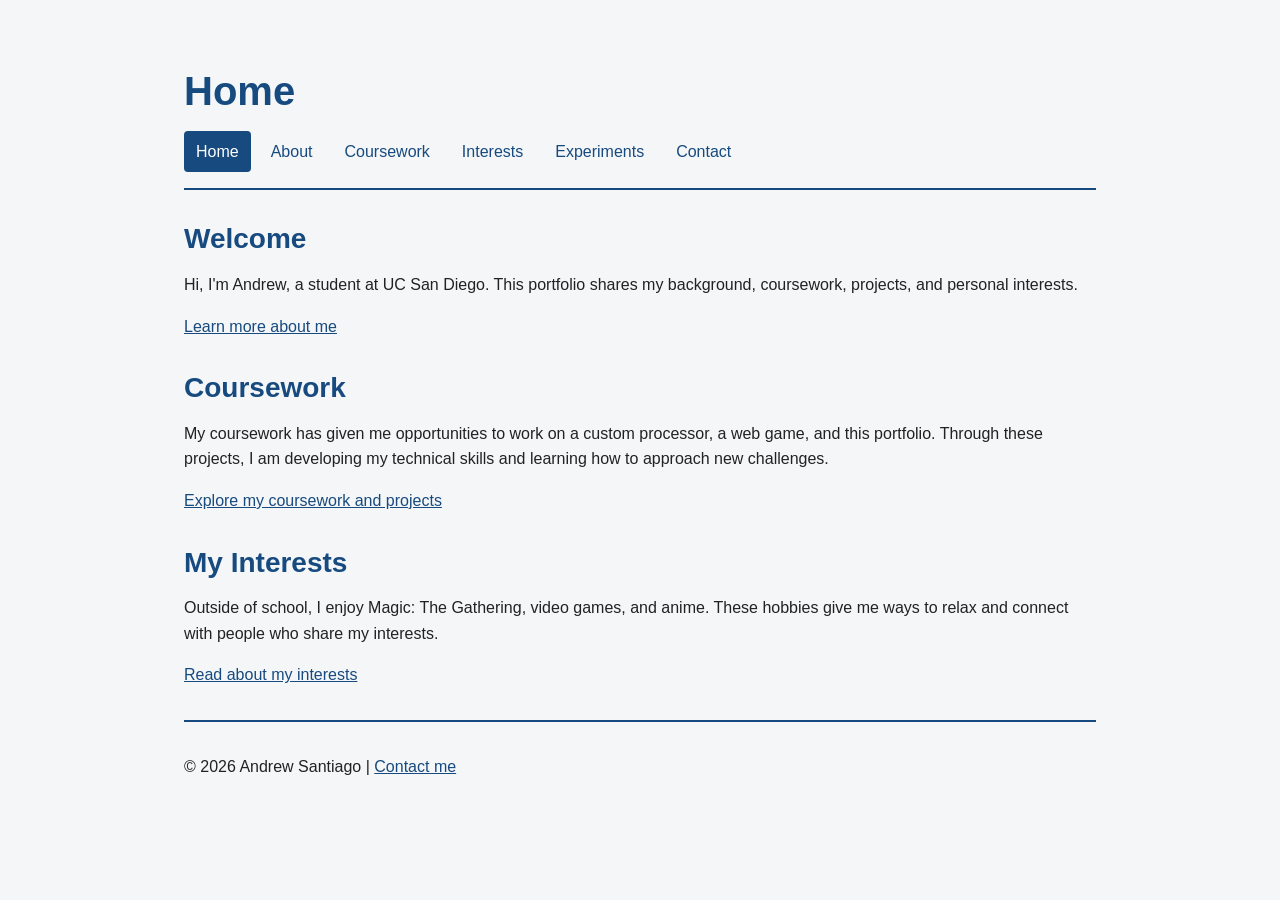
<file: index.html>
<!DOCTYPE html>
<html lang="en">
<head>
    <link rel="help" href="experiments.html">

    <meta charset="UTF-8">
    <meta name="viewport" content="width=device-width, initial-scale=1.0">
    <meta name="description"
          content="Andrew Santiago's student portfolio at UC San Diego.">
    <title>Home</title>
    <link rel="stylesheet" href="styles.css">
</head>
<body>
    <header>
        <h1>Home</h1>

        <nav aria-label="Main navigation">
            <a href="index.html" aria-current="page">Home</a>
            <a href="about.html">About</a>
            <a href="work.html">Coursework</a>
            <a href="interests.html">Interests</a>
            <a href="experiments.html">Experiments</a>
            <a href="contact.html">Contact</a>
        </nav>
    </header>

    <main>
        <section>
            <h2>Welcome</h2>
            <p>
                Hi, I'm Andrew, a student at UC San Diego.
                This portfolio shares my background, coursework,
                projects, and personal interests.
            </p>
            <p>
                <a href="about.html">Learn more about me</a>
            </p>
        </section>

        <section>
            <h2>Coursework</h2>
            <p>
                My coursework has given me opportunities to work on
                a custom processor, a web game, and this portfolio.
                Through these projects, I am developing my technical
                skills and learning how to approach new challenges.
            </p>
            <p>
                <a href="work.html">Explore my coursework and projects</a>
            </p>
        </section>

        <section>
            <h2>My Interests</h2>
            <p>
                Outside of school, I enjoy Magic: The Gathering,
                video games, and anime. These hobbies give me ways
                to relax and connect with people who share my interests.
            </p>
            <p>
                <a href="interests.html">Read about my interests</a>
            </p>
        </section>
    </main>

    <footer>
        <p>&copy; 2026 Andrew Santiago | <a href="contact.html">Contact me</a></p>
    </footer>
</body>
</html>
</file>
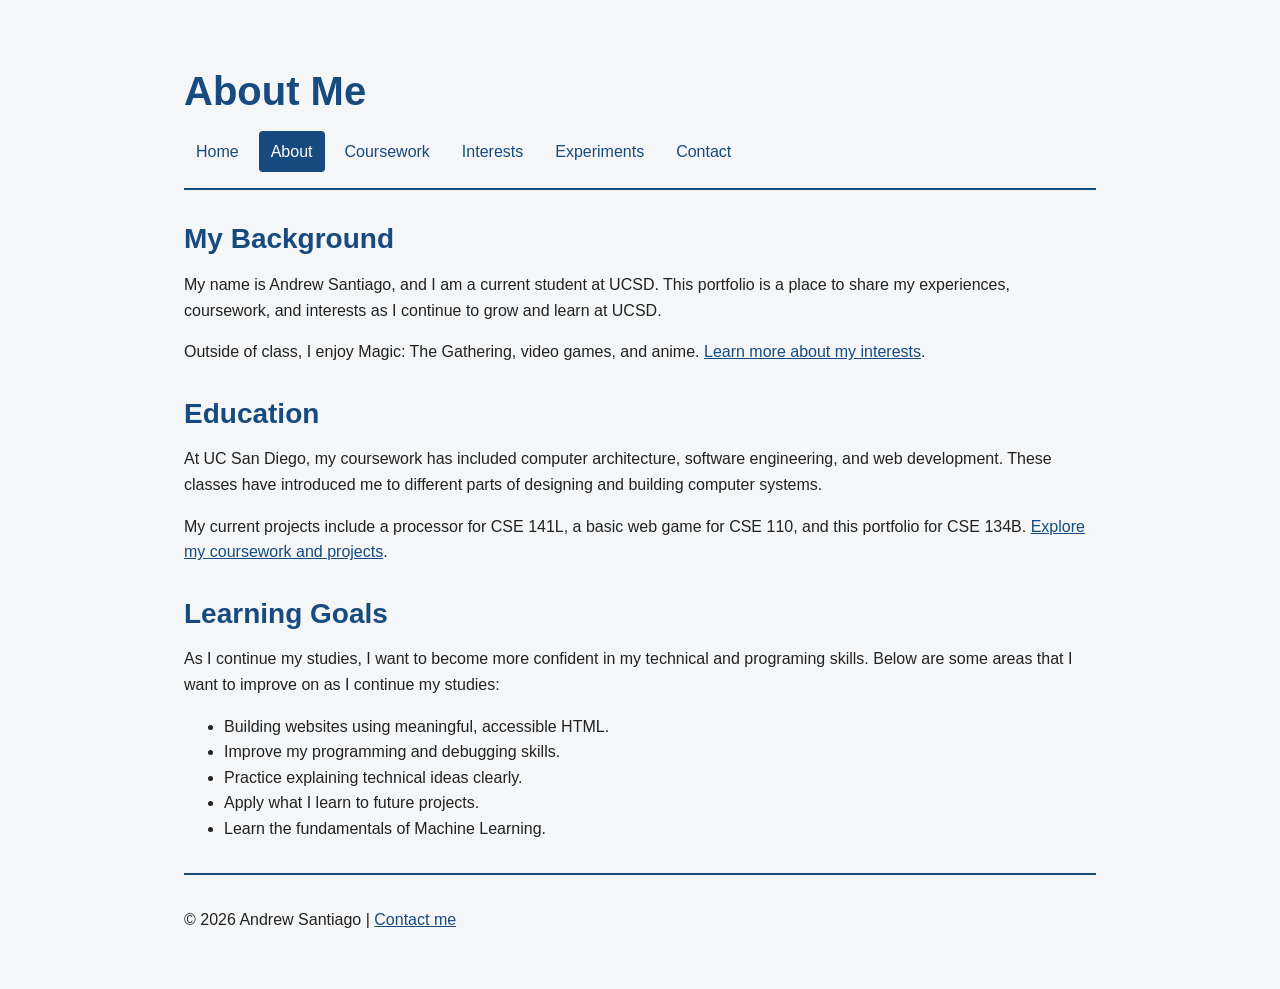
<file: about.html>
<!DOCTYPE html>
<html lang="en">
<head>
    <meta charset="UTF-8">
    <meta name="viewport" content="width=device-width, initial-scale=1.0">
    <meta name="description"
          content="Learn about Andrew Santiago's background, education, and learning goals.">
    <title>About Me</title>
    <link rel="stylesheet" href="styles.css">
</head>
<body>
    <header>
        <h1>About Me</h1>

        <nav aria-label="Main navigation">
            <a href="index.html">Home</a> 
            <a href="about.html" aria-current="page">About</a> 
            <a href="work.html">Coursework</a> 
            <a href="interests.html">Interests</a> 
            <a href="experiments.html">Experiments</a> 
            <a href="contact.html">Contact</a>
        </nav>
    </header>

    <main>
        <section>
            <h2>My Background</h2>
            <p>
                My name is Andrew Santiago, and I am a current student at
                UCSD. This portfolio is a place to share
                my experiences, coursework, and interests as I
                continue to grow and learn at UCSD.
            </p>
            <p>
                Outside of class, I enjoy Magic: The Gathering,
                video games, and anime.
                <a href="interests.html">Learn more about my interests</a>.
            </p>
        </section>

        <section>
            <h2>Education</h2>
            <p>
                At UC San Diego, my coursework has included computer
                architecture, software engineering, and web development.
                These classes have introduced me to different parts
                of designing and building computer systems.
            </p>
            <p>
                My current projects include a processor for CSE 141L,
                a basic web game for CSE 110, and this portfolio for CSE 134B.
                <a href="work.html">Explore my coursework and projects</a>.
            </p>
        </section>

        <section>
            <h2>Learning Goals</h2>
            <p>
                As I continue my studies, I want to become more
                confident in my technical and programing skills.
                Below are some areas that I want to improve on as
                I continue my studies:
            </p>
            <ul>
                <li>Building websites using meaningful, accessible HTML.</li>
                <li>Improve my programming and debugging skills.</li>
                <li>Practice explaining technical ideas clearly.</li>
                <li>Apply what I learn to future projects.</li>
                <li>Learn the fundamentals of Machine Learning.</li>
            </ul>
        </section>
    </main>

    <footer>
        <p>&copy; 2026 Andrew Santiago | <a href="contact.html">Contact me</a></p>
    </footer>
</body>
</html>
</file>
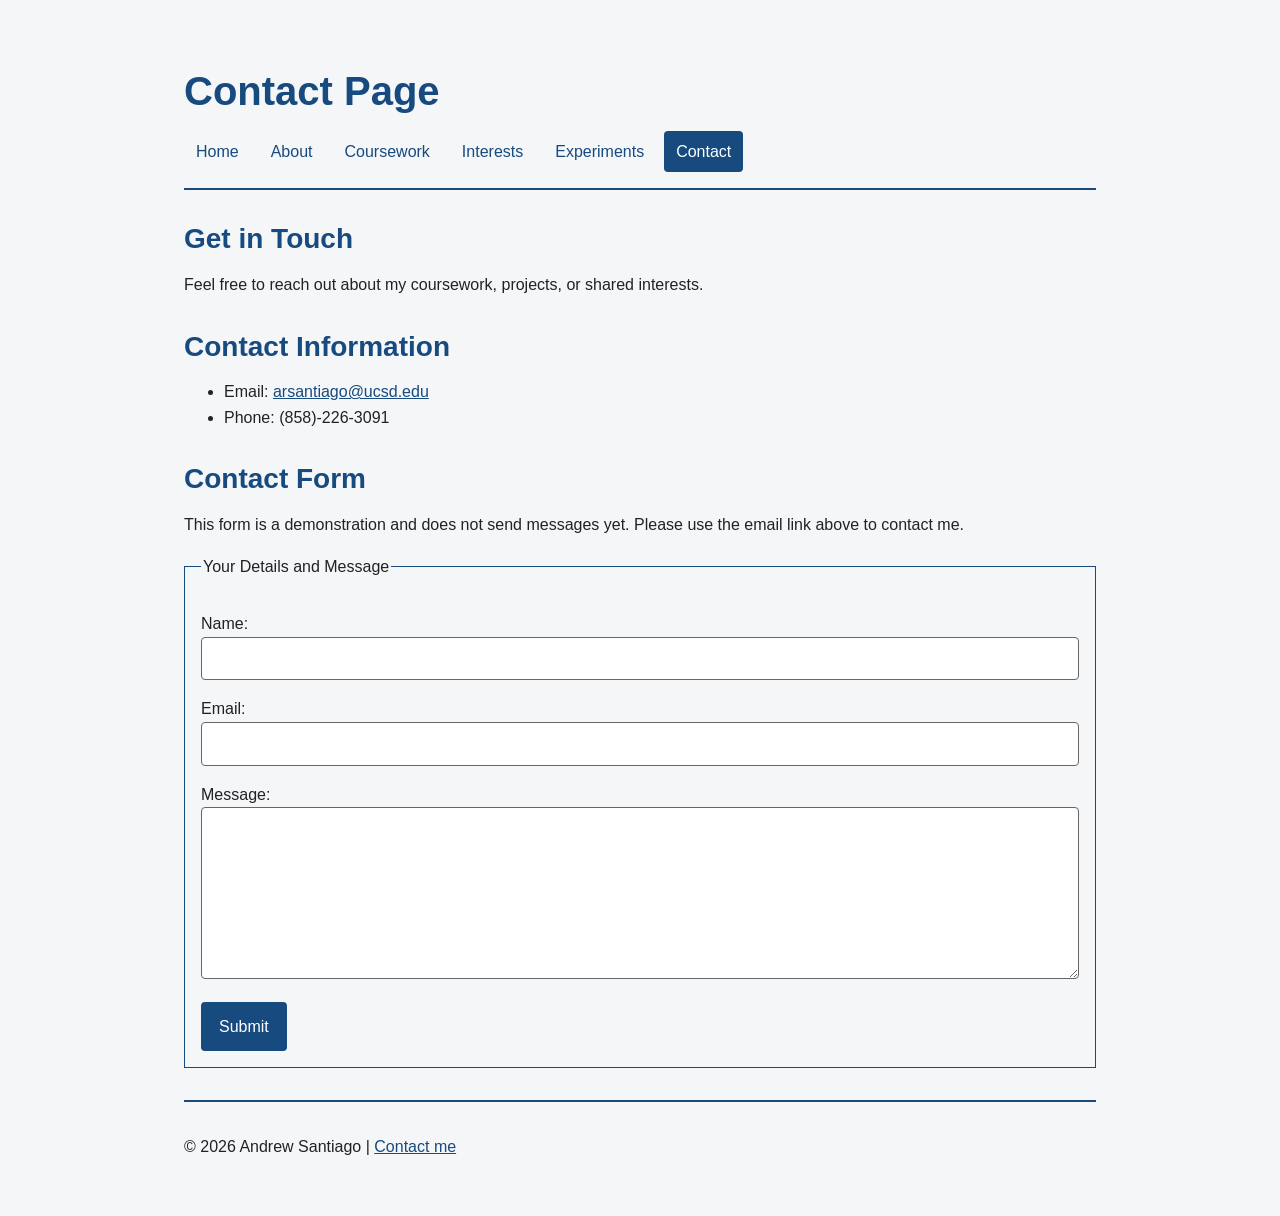
<file: contact.html>
<!DOCTYPE html>
<html lang="en">
<head>
    <meta charset="UTF-8">
    <meta name="viewport" content="width=device-width, initial-scale=1.0">
    <meta name="description"
          content="Contact Andrew Santiago about coursework, projects, or shared interests.">
    <title>Contact Page</title>
    <link rel="stylesheet" href="styles.css">
</head>
<body>
    <header>
        <h1>Contact Page</h1>

        <nav aria-label="Main navigation">
            <a href="index.html">Home</a> 
            <a href="about.html">About</a> 
            <a href="work.html">Coursework</a> 
            <a href="interests.html">Interests</a> 
            <a href="experiments.html">Experiments</a> 
            <a href="contact.html" aria-current="page">Contact</a>
        </nav>
    </header>

    <main>
        <section>
            <h2>Get in Touch</h2>
            <p>
                Feel free to reach out about my coursework,
                projects, or shared interests.
            </p>
        </section>

        <section>
            <h2>Contact Information</h2>
            <ul>
                <li>
                    Email:
                    <a href="mailto:arsantiago@ucsd.edu">
                        arsantiago@ucsd.edu
                    </a>
                </li>
                <li>
                    Phone: (858)-226-3091
                </li>
            </ul>
        </section>

        <section>
            <h2>Contact Form</h2>
            <p>
                This form is a demonstration and does not send messages yet.
                Please use the email link above to contact me.
            </p>

            <form>
                <fieldset>
                    <legend>Your Details and Message</legend>

                    <p>
                        <label for="name">Name:</label><br>
                        <input type="text"
                               id="name"
                               name="name"
                               autocomplete="name"
                               required>
                    </p>

                    <p>
                        <label for="email">Email:</label><br>
                        <input type="email"
                               id="email"
                               name="email"
                               autocomplete="email"
                               required>
                    </p>

                    <p>
                        <label for="message">Message:</label><br>
                        <textarea id="message"
                                  name="message"
                                  rows="6"
                                  cols="40"
                                  required></textarea>
                    </p>

                    <button type="button">Submit</button>
                </fieldset>
            </form>
        </section>
    </main>

    <footer>
        <p>&copy; 2026 Andrew Santiago | <a href="contact.html">Contact me</a></p>
    </footer>
</body>
</html>
</file>
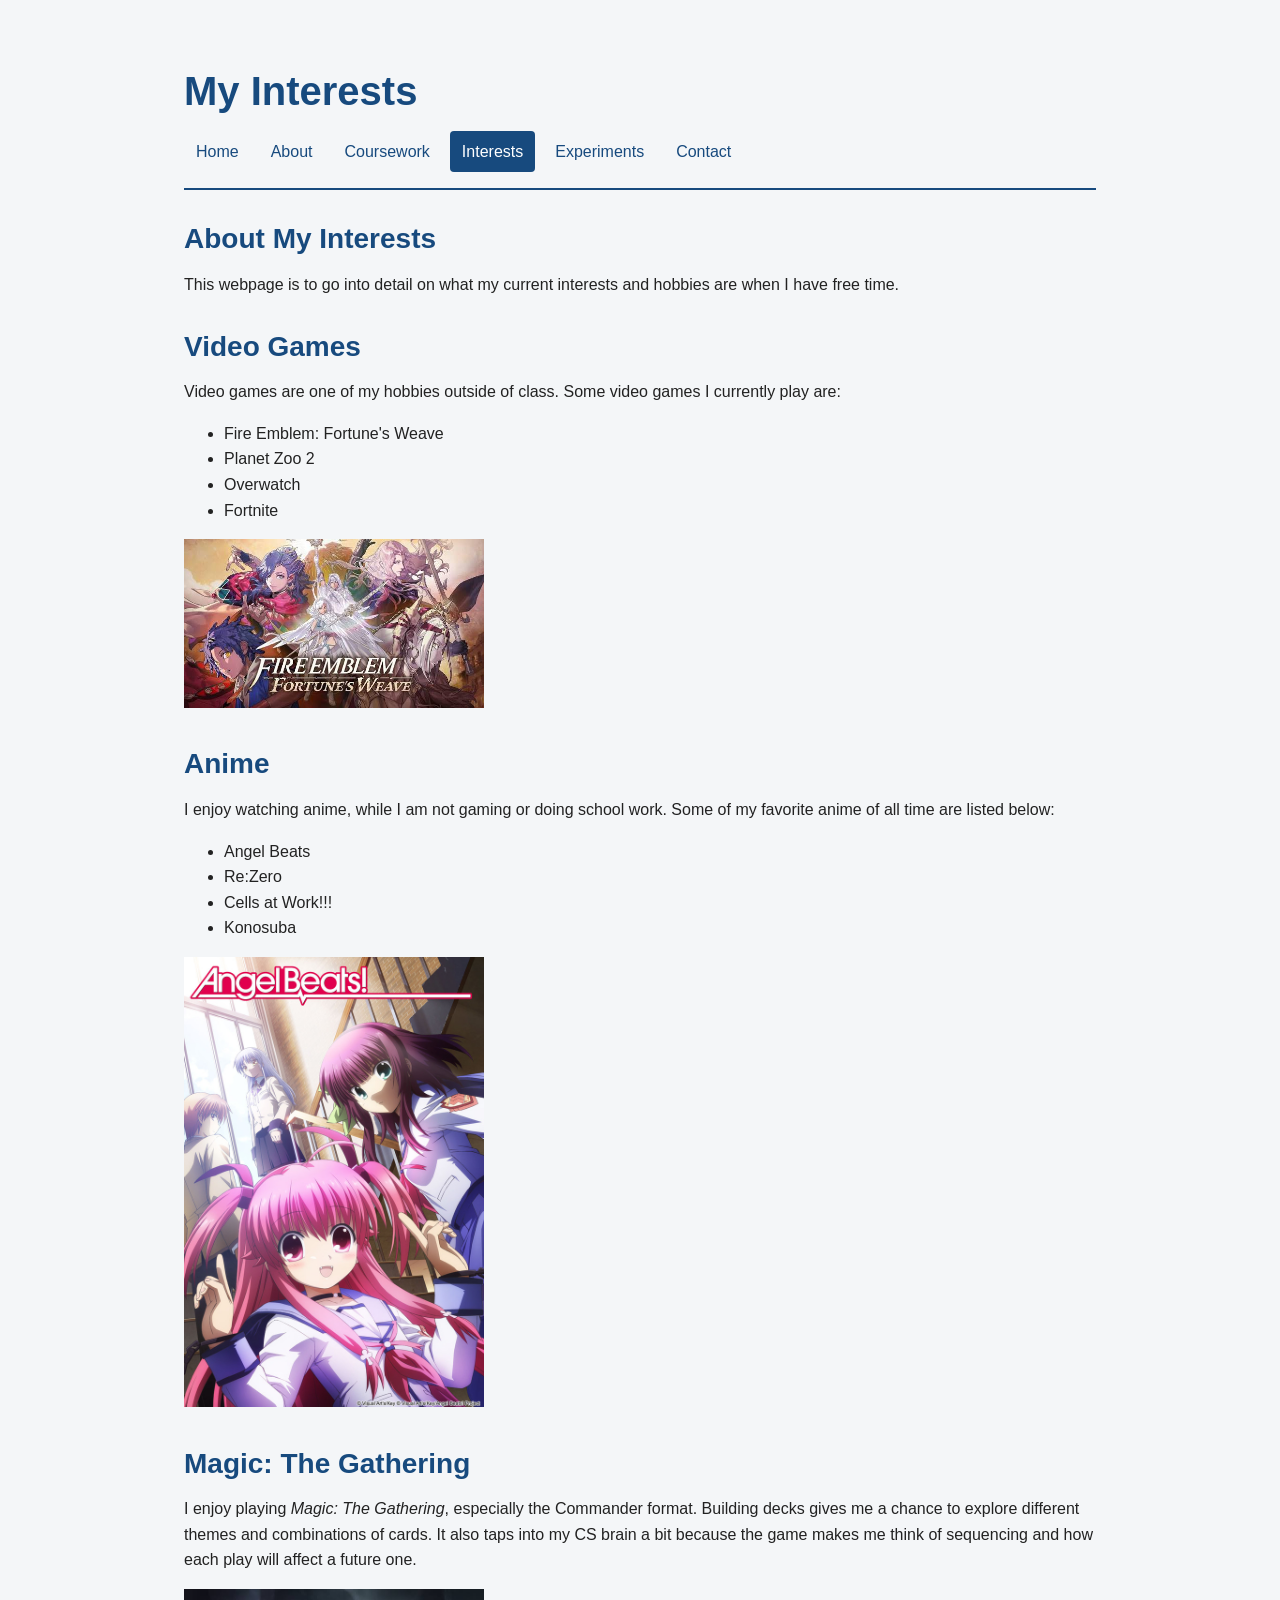
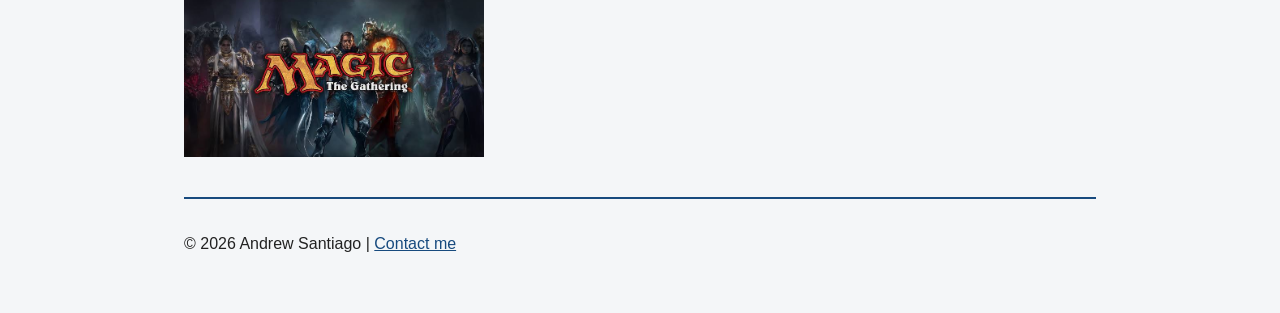
<file: interests.html>
<!DOCTYPE html>
<html lang="en">
<head>
    <meta charset="UTF-8">
    <meta name="viewport" content="width=device-width, initial-scale=1.0">
    <meta name="description"
          content="Andrew Santiago's interests in video games, anime, and Magic: The Gathering.">
    <title>My Interests</title>
    <link rel="stylesheet" href="styles.css">
</head>
<body>
    <header>
        <h1>My Interests</h1>

        <nav aria-label="Main navigation">
            <a href="index.html">Home</a> 
            <a href="about.html">About</a> 
            <a href="work.html">Coursework</a> 
            <a href="interests.html" aria-current="page">Interests</a> 
            <a href="experiments.html">Experiments</a> 
            <a href="contact.html">Contact</a>
        </nav>
    </header>

    <main>
        <section>
            <h2>About My Interests</h2>
            <p>
                This webpage is to go into detail on what my current interests and hobbies are when
                I have free time.
            </p>
        </section>

       <section>
            <h2>Video Games</h2>
            <p>
                Video games are one of my hobbies outside of class.
                Some video games I currently play are:
            </p>

        <ul>
            <li>Fire Emblem: Fortune's Weave</li>
            <li>Planet Zoo 2</li>
            <li>Overwatch</li>
            <li>Fortnite</li>
        </ul>

        <picture>
            <source srcset="images/Fire%20Emblem.jpeg"
                type="image/jpeg">
            <img src="images/Fire%20Emblem.jpeg"
                 alt="Fire Emblem: Fortune's Weave cover art"
                width="300">
            </picture>
        </section>

        <section>
            <h2>Anime</h2>
            <p>
                I enjoy watching anime, while I am not gaming or doing school work.
                Some of my favorite anime of all time are listed below:
            </p>
            <ul>
                <li>Angel Beats</li>
                <li>Re:Zero</li>
                <li>Cells at Work!!!</li>
                <li>Konosuba</li>
            </ul>
            <img src="images/Angel Beats.jpg"
                 alt="Angel%20Beats"
                 width="300">
        </section>

        <section>
            <h2>Magic: The Gathering</h2>
            <p>
                I enjoy playing <i>Magic: The Gathering</i>,
                especially the Commander format. Building decks
                gives me a chance to explore different themes
                and combinations of cards. It also taps into my
                CS brain a bit because the game makes me think of
                sequencing and how each play will affect a future one.
            </p>
            <img src="images/MTG.jpeg"
                 alt="Magic: The Gathering"
                 width="300">
        </section>
    </main>

    <footer>
        <p>&copy; 2026 Andrew Santiago | <a href="contact.html">Contact me</a></p>
    </footer>
</body>
</html>
</file>
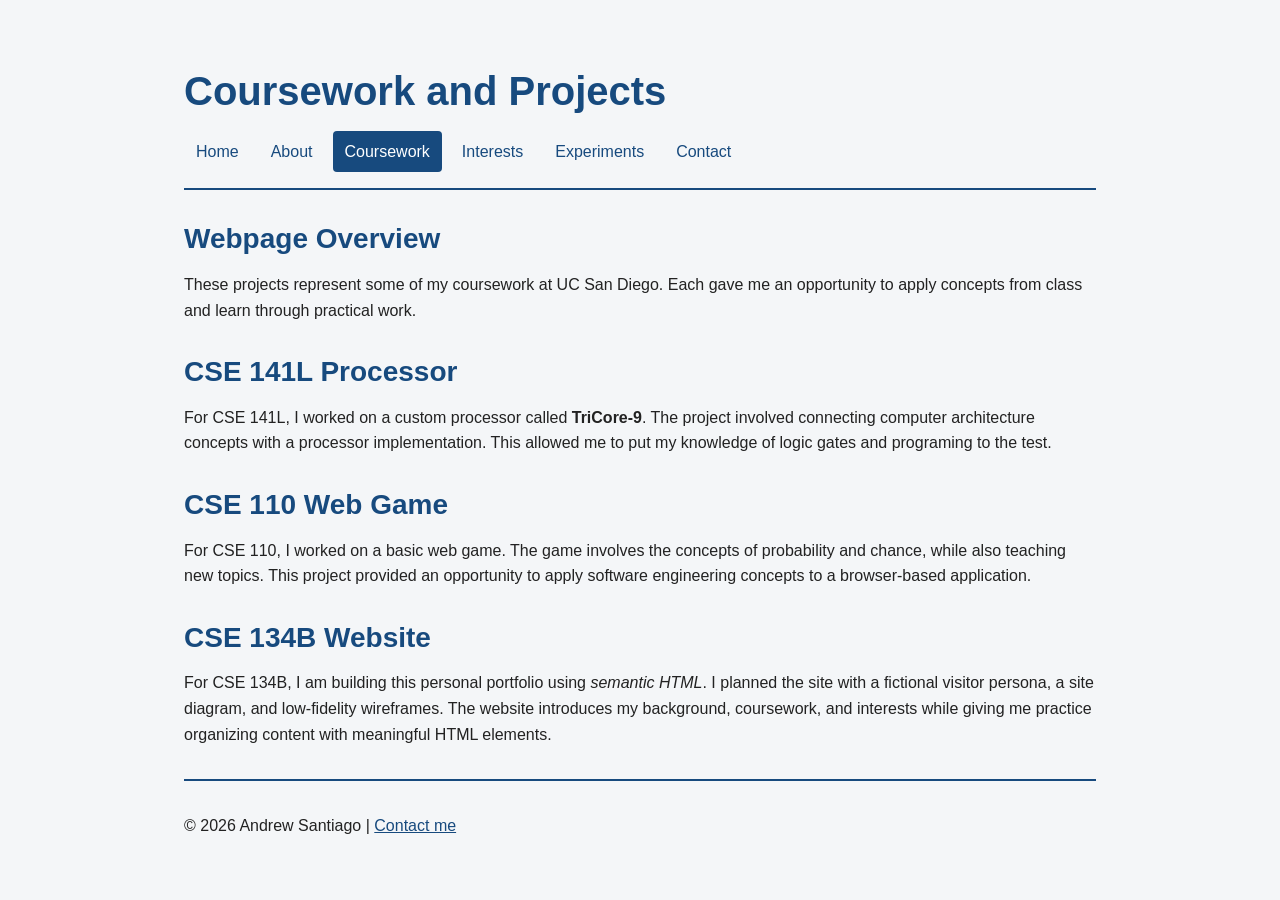
<file: work.html>
<!DOCTYPE html>
<html lang="en">
<head>
    <meta charset="UTF-8">
    <meta name="viewport" content="width=device-width, initial-scale=1.0">
    <meta name="description"
          content="Andrew Santiago's coursework and projects at UC San Diego.">
    <title>Coursework</title>
    <link rel="stylesheet" href="styles.css">
</head>
<body>
    <header>
        <h1>Coursework and Projects</h1>

        <nav aria-label="Main navigation">
            <a href="index.html">Home</a> 
            <a href="about.html">About</a> 
            <a href="work.html" aria-current="page">Coursework</a> 
            <a href="interests.html">Interests</a> 
            <a href="experiments.html">Experiments</a> 
            <a href="contact.html">Contact</a>
        </nav>
    </header>

    <main>
        <section>
            <h2>Webpage Overview</h2>
            <p>
                These projects represent some of my coursework at
                UC San Diego. Each gave me an opportunity to apply
                concepts from class and learn through practical work.
            </p>
        </section>

        <article>
            <h2>CSE 141L Processor</h2>
            <p>
                For CSE 141L, I worked on a custom processor called
                <strong>TriCore-9</strong>. The project involved
                connecting computer architecture concepts with a
                processor implementation. This allowed me to put
                my knowledge of logic gates and programing to the 
                test.
            </p>
        </article>

        <article>
            <h2>CSE 110 Web Game</h2>
            <p>
                For CSE 110, I worked on a basic web game. The game involves
                the concepts of probability and chance, while also teaching new
                topics. This project provided an opportunity to apply software engineering
                concepts to a browser-based application.
            </p>
        </article>

        <project-card>
        <article>
            <h2>CSE 134B Website</h2>
            <p>
                For CSE 134B, I am building this personal portfolio
                using <em>semantic HTML</em>. I planned the site with
                a fictional visitor persona, a site diagram, and
                low-fidelity wireframes.
                The website introduces my background, coursework,
                and interests while giving me practice organizing
                content with meaningful HTML elements.
            </p>
        </article>
        </project-card>
    </main>

    <footer>
        <p>&copy; 2026 Andrew Santiago | <a href="contact.html">Contact me</a></p>
    </footer>
</body>
</html>
</file>
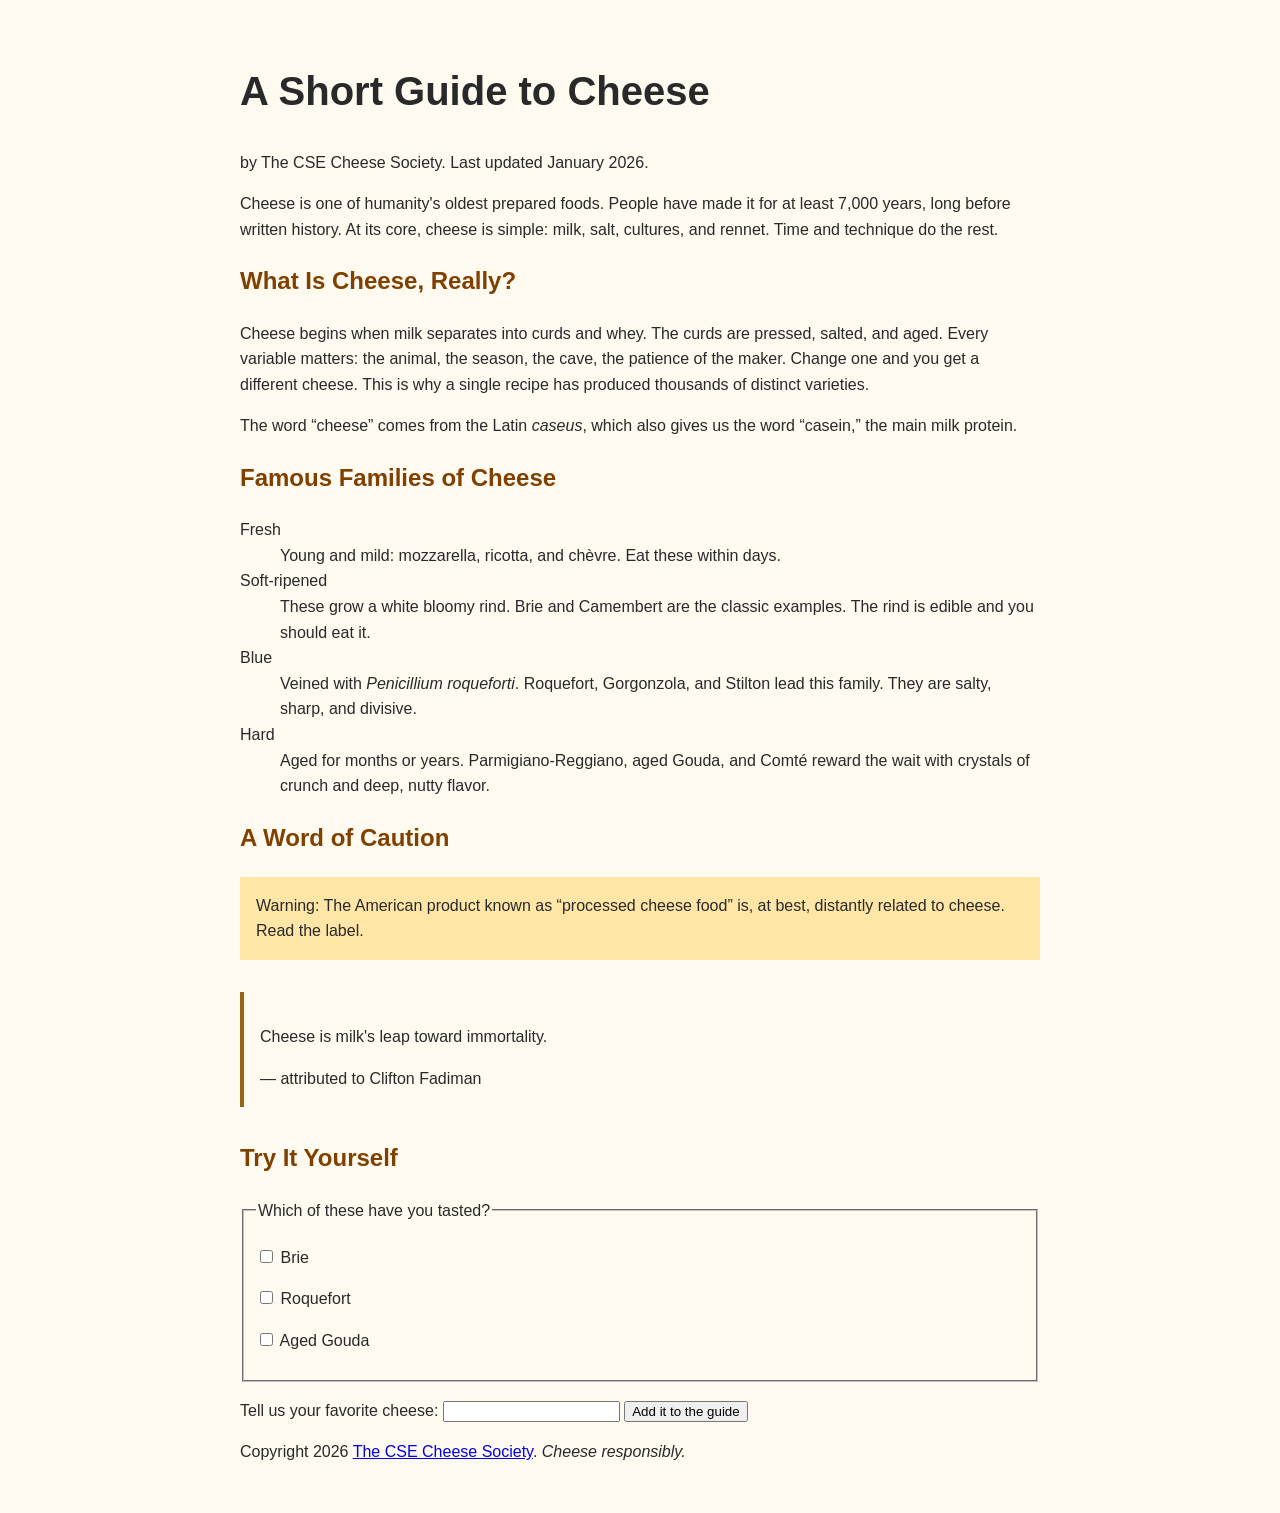
<file: part1/cheese.html>
<!DOCTYPE html>
<html lang="en">
<head>
  <meta charset="UTF-8">
  <meta name="viewport" content="width=device-width, initial-scale=1">
  <title>A Short Guide to Cheese</title>
  <link rel="stylesheet" href="cheese.css">
</head>
<body>
  <header>
    <h1>A Short Guide to Cheese</h1>
    <p>by The CSE Cheese Society. Last updated <time datetime="2026-01">January 2026</time>.</p>
  </header>

  <main>
    <article>
      <p>Cheese is one of humanity's oldest prepared foods. People have made
      it for at least 7,000 years, long before written history. At its core,
      cheese is simple: milk, salt, cultures, and rennet. Time and technique
      do the rest.</p>

      <section>
        <h2>What Is Cheese, Really?</h2>
        <p>Cheese begins when milk separates into curds and whey. The curds
        are pressed, salted, and aged. Every variable matters: the animal,
        the season, the cave, the patience of the maker. Change one and you
        get a different cheese. This is why a single recipe has produced
        thousands of distinct varieties.</p>
        <p>The word <q>cheese</q> comes from the Latin
        <span class="latin" lang="la">caseus</span>, which also gives us the word
        <q>casein,</q> the main milk protein.</p>
      </section>

      <section>
        <h2>Famous Families of Cheese</h2>

        <dl>
          <dt>Fresh</dt>
          <dd>Young and mild: mozzarella, ricotta, and
          <span lang="fr">chèvre</span>. Eat these within days.</dd>

          <dt>Soft-ripened</dt>
          <dd>These grow a white bloomy rind. Brie and Camembert are the
          classic examples. The rind is edible and you should eat it.</dd>

          <dt>Blue</dt>
          <dd>Veined with <span class="latin" lang="la">Penicillium
          roqueforti</span>. Roquefort, Gorgonzola, and Stilton lead this
          family. They are salty, sharp, and divisive.</dd>

          <dt>Hard</dt>
          <dd>Aged for months or years. Parmigiano-Reggiano, aged Gouda,
          and <span lang="fr">Comté</span> reward the wait with crystals
          of crunch and deep, nutty flavor.</dd>
        </dl>
      </section>

      <section>
        <h2>A Word of Caution</h2>
        <p id="warning">Warning: The American product known as
        <q>processed cheese food</q> is, at best, distantly related to
        cheese. Read the label.</p>

        <blockquote>
          <p>Cheese is milk's leap toward immortality.</p>
          <footer>— attributed to Clifton Fadiman</footer>
        </blockquote>
      </section>

      <section>
        <h2>Try It Yourself</h2>
        <form>
          <fieldset>
            <legend>Which of these have you tasted?</legend>
            <p><input type="checkbox" id="c-brie" name="tasted" value="brie">
               <label for="c-brie">Brie</label></p>
            <p><input type="checkbox" id="c-roquefort" name="tasted" value="roquefort">
               <label for="c-roquefort">Roquefort</label></p>
            <p><input type="checkbox" id="c-gouda" name="tasted" value="gouda">
               <label for="c-gouda">Aged Gouda</label></p>
          </fieldset>
          <p>
            <label for="fav">Tell us your favorite cheese:</label>
            <input type="text" id="fav" name="favorite">
            <button type="submit">Add it to the guide</button>
          </p>
        </form>
      </section>
    </article>
  </main>
  <footer>
    <p>Copyright 2026 <a href="https://example.com/cheese-society">The CSE
    Cheese Society</a>. <em>Cheese responsibly.</em></p>
  </footer>
</body>
</html>
</file>
<file: styles.css>
:root {
  --background-color: #f4f6f8;
  --text-color: #222222;
  --accent-color: #174a7e;
  --main-font: Arial, Helvetica, sans-serif;
  --content-width: 960px;
}

* {
  box-sizing: border-box;
}

body {
  font-family: var(--main-font);
  color: var(--text-color);
  background-color: var(--background-color);
  font-size: 1rem;
  line-height: 1.6;
  max-width: var(--content-width);
  margin: 0 auto;
  padding: 1.5rem;
}

h1 {
  font-size: 2.5rem;
}

h2 {
  font-size: 1.75rem;
}

h3 {
  font-size: 1.25rem;
}

h1,
h2,
h3 {
  color: var(--accent-color);
  line-height: 1.2;
  margin-bottom: 1rem;
}

project-card {
  display: block;
}

/* Child combinator: targets the page's direct header and footer. */
body > header,
body > footer {
  padding: 1rem 0;
}

body > header {
  border-bottom: 2px solid var(--accent-color);
  margin-bottom: 2rem;
}

body > footer {
  border-top: 2px solid var(--accent-color);
  margin-top: 2rem;
}

nav {
  display: flex;
  flex-wrap: wrap;
  gap: 0.5rem;
}

/* Descendant combinator: targets links inside navigation. */
nav a {
  padding: 0.5em 0.75em;
  border-radius: 0.25rem;
  text-decoration: none;
}

a {
  color: var(--accent-color);
}

/* Attribute selector: highlights the current page's link. */
nav a[aria-current="page"] {
  background-color: var(--accent-color);
  color: white;
}

a:hover {
  text-decoration: underline;
}

nav a:hover {
  background-color: var(--accent-color);
  color: white;
}

a:focus,
input:focus,
textarea:focus,
button:focus,
audio:focus,
video:focus {
  outline: 3px solid var(--accent-color);
  outline-offset: 3px;
}

section,
article {
  margin-bottom: 2rem;
}

p,
ul {
  margin-bottom: 1rem;
}

img,
video,
canvas,
svg {
  max-width: 100%;
  height: auto;
}

audio {
  max-width: 100%;
}

fieldset {
  min-width: 0;
  margin: 0;
  padding: 1rem;
  border: 1px solid var(--accent-color);
}

input,
textarea,
button {
  font: inherit;
}

input,
textarea {
  width: 100%;
  padding: 0.5em;
  border: 1px solid #666666;
  border-radius: 0.25rem;
}

button {
  padding: 0.6em 1em;
  background-color: var(--accent-color);
  color: white;
  border: 2px solid var(--accent-color);
  border-radius: 0.25rem;
  cursor: pointer;
}

button:hover {
  background-color: var(--text-color);
}

@media (max-width: 600px) {
  body {
    padding: 1rem;
  }

  nav {
    flex-direction: column;
  }

  h1 {
    font-size: 2rem;
  }
}
</file>
<file: part1/cheese.css>
/*
  Name: Andrew Santiago
  Repository: https://github.com/AndrewOnline69/cse134B-hw3
*/

body {
  font-family: Arial, Helvetica, sans-serif;
  color: #292929;
  line-height: 1.6;
  background-color: #fffaf0;
  max-width: 800px;
  margin: 0 auto;
  padding: 2rem;
}

h1 {
  font-size: 2.5rem;
}

h2 {
  font-size: 1.5rem;
}

.latin {
  font-style: italic;
}

#warning {
  background-color: #ffe6a7;
  padding: 1rem;
}

blockquote {
  border-left: 4px solid #996515;
  margin: 2rem 0;
  padding: 1rem;
}

a:hover {
  color: #804000;
  text-decoration: none;
}

a:focus,
input:focus,
button:focus {
  outline: 3px solid #005fcc;
  outline-offset: 3px;
}

/*
  Both rules target h2 with the same specificity and set color.
  The later rule wins because it appears later in the stylesheet,
  so the h2 headings are brown.
*/
h2 {
  color: #555555;
}

h2 {
  color: #804000;
}
</file>
